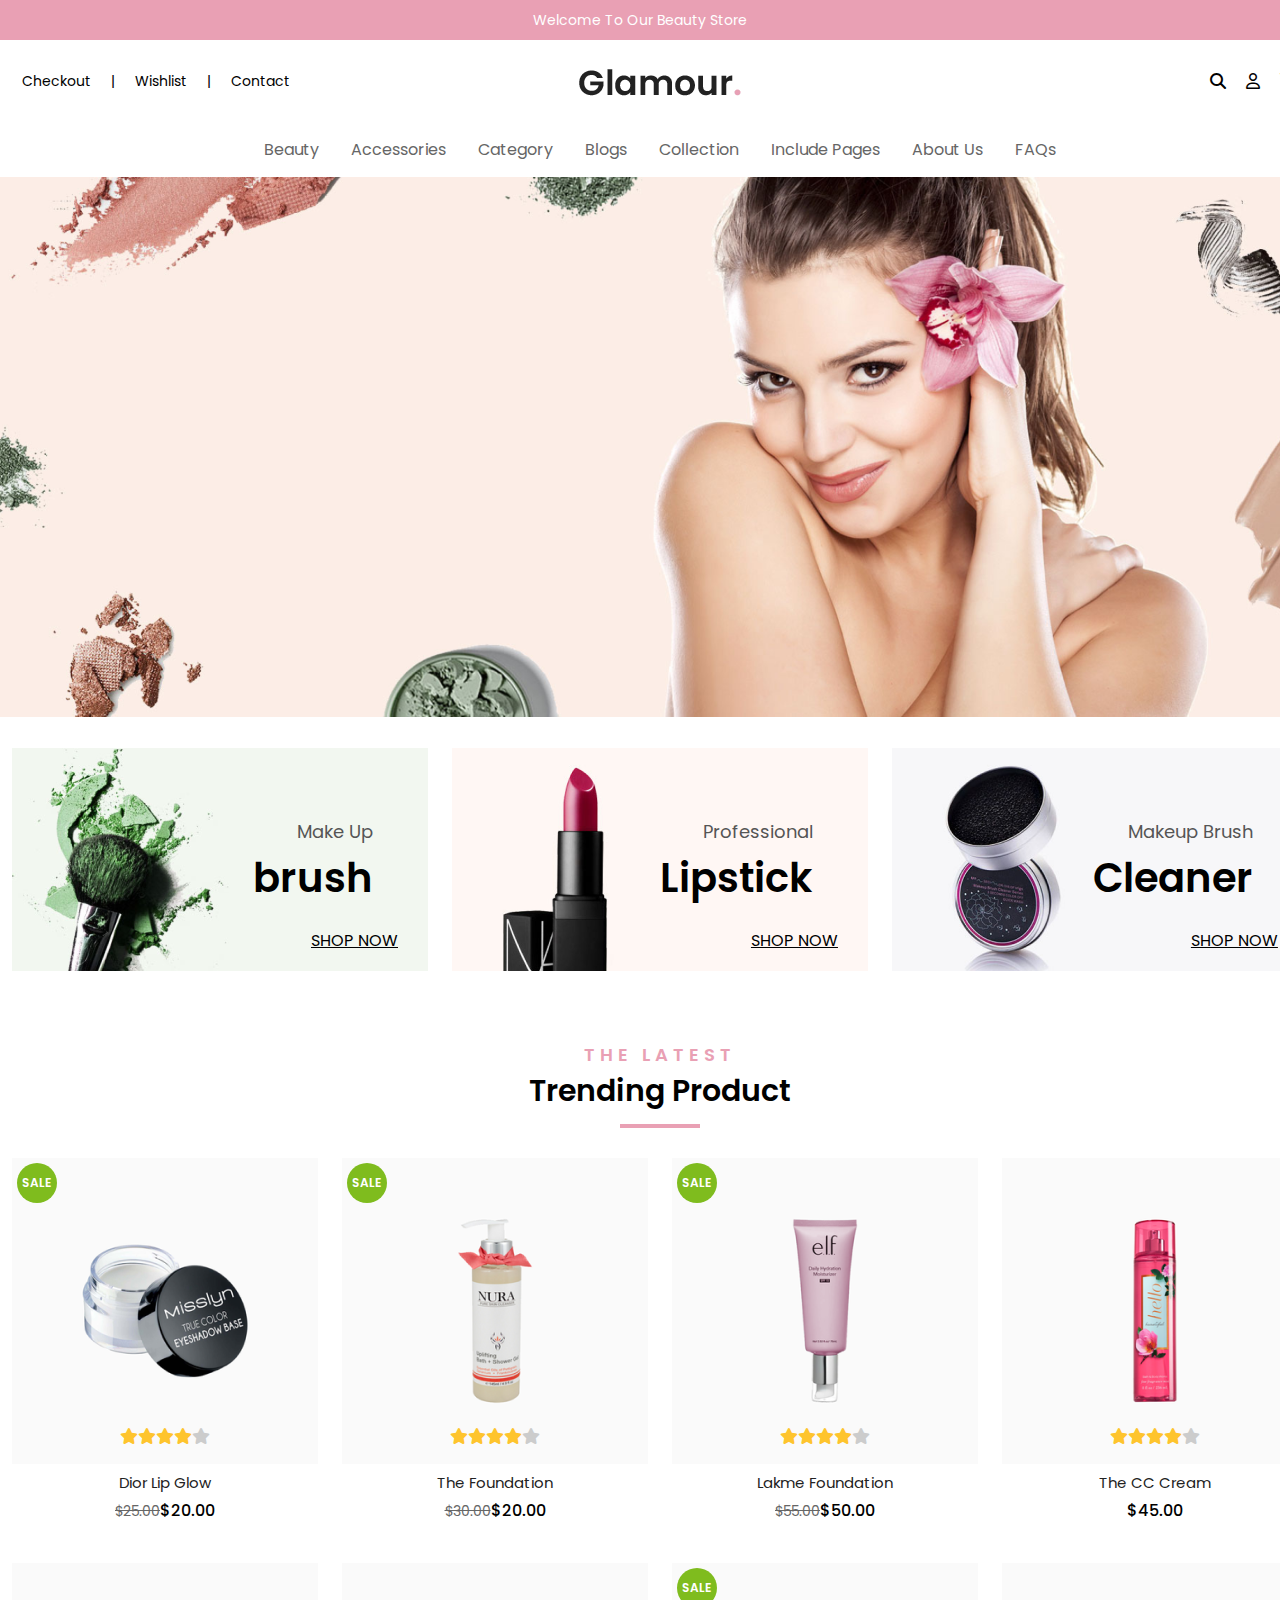
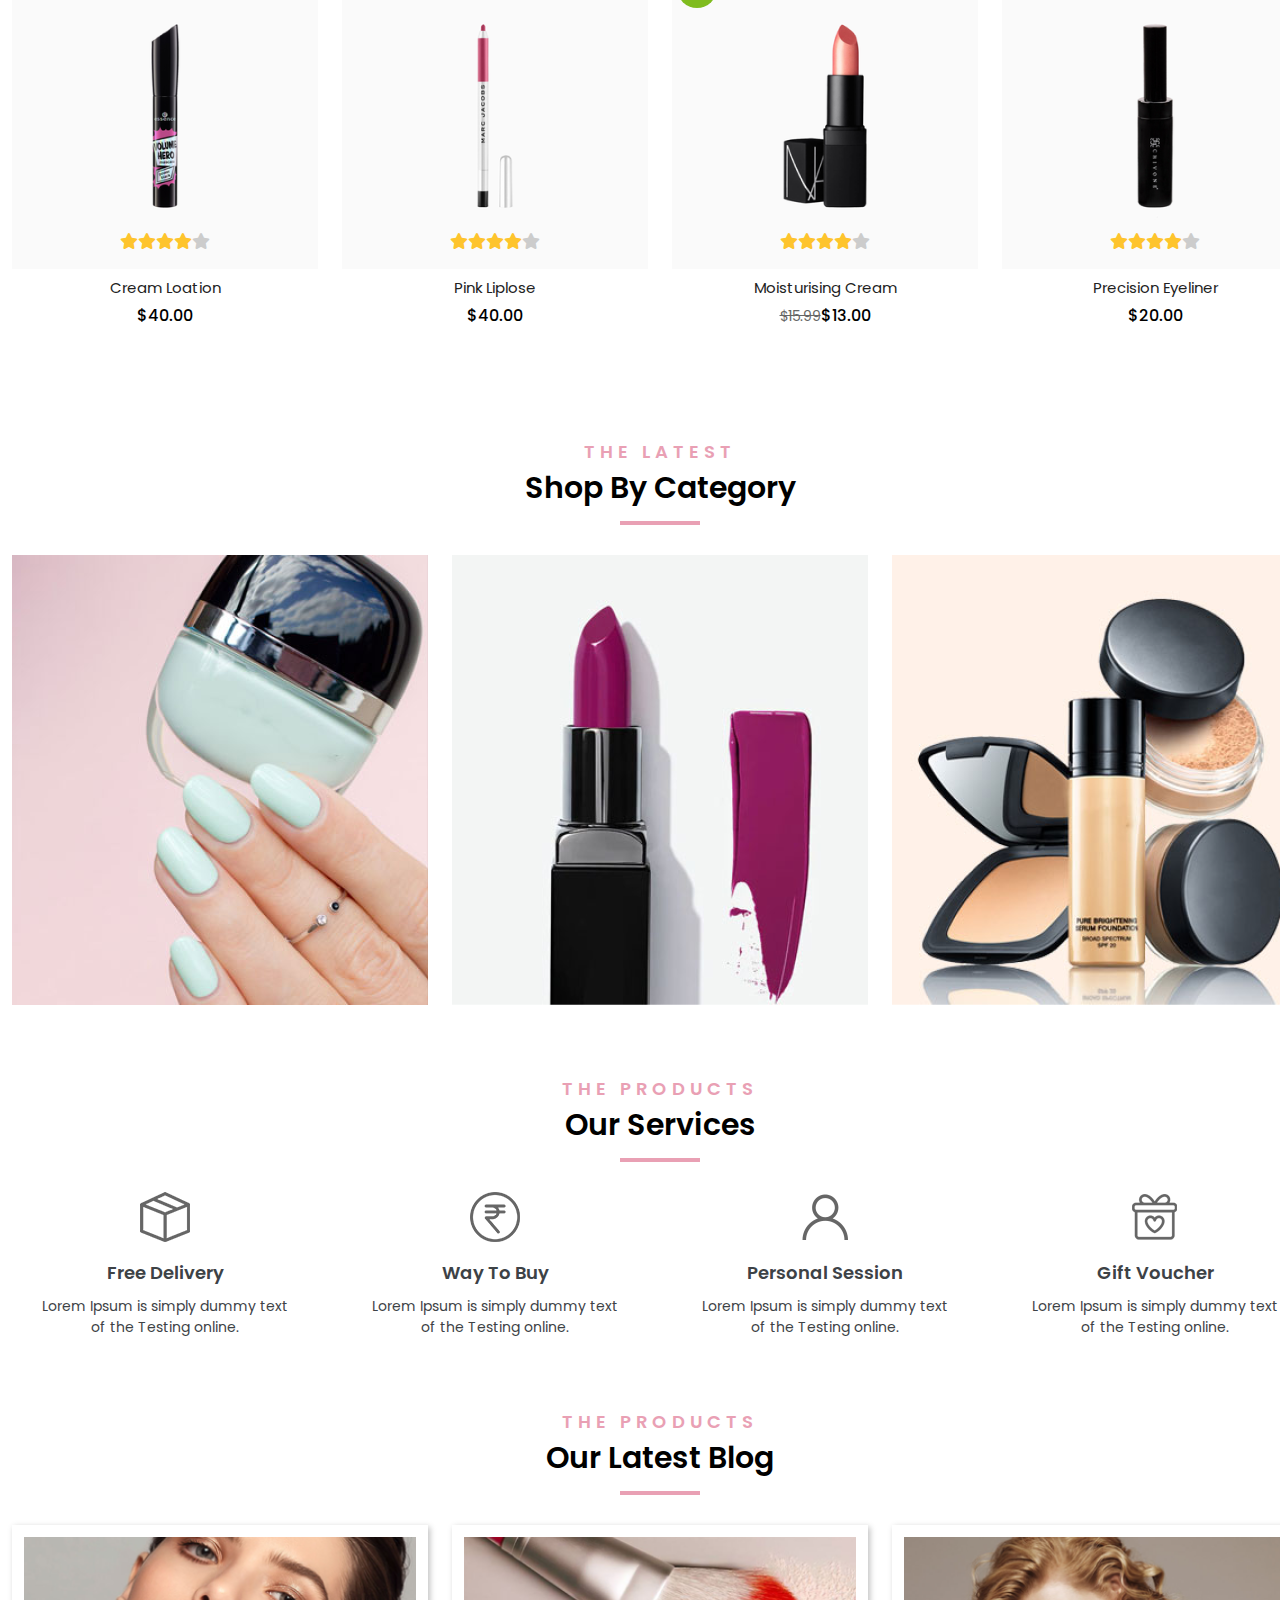
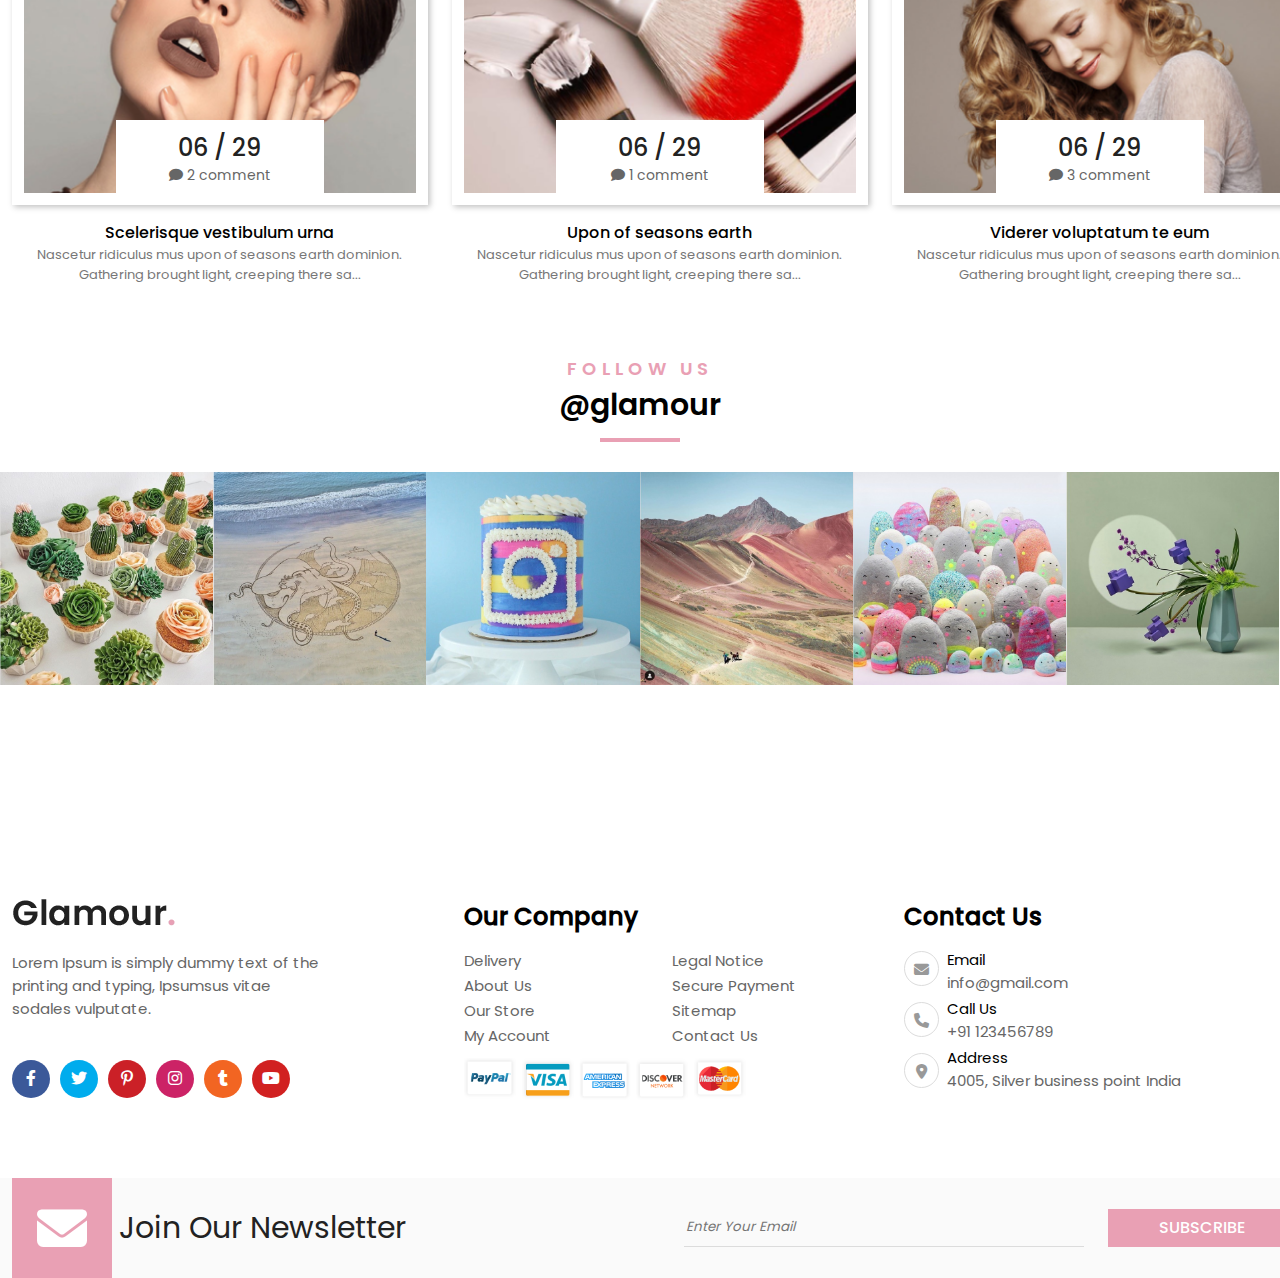
<file: Practice-Home/index.html>
<!doctype html>
<html>
<head>
<meta charset="utf-8">
<title>Untitled Document</title>
<link rel="stylesheet" href="css/all.min.css">
<link rel="stylesheet" href="css/grid.css">
<link rel="stylesheet" href="css/style.css">
</head>

<body>
	<div class="container-fluid bg-top">Welcome To Our Beauty Store</div>
	<div class="container header">
		<div class="row">
			<div class="col-3 nav-left">
				<ul>
					<li><a href="#">Checkout</a></li>
					<li><a href="#">|</a></li>
					<li><a href="#">Wishlist</a></li>
					<li><a href="#">|</a></li>
					<li><a href="#">Contact</a></li>
				</ul>
			</div>
			<div class="col-6">
				<div class="logo">
					<img src="images/Logo_1_164x35 1.png" alt="" class="d-block">
				</div>
			</div>
			<div class="col-3 nav-right">
				<ul>
					<li><a href="#"><i class="fa-solid fa-search"></i></a></li>
					<li><a href="#"><i class="fa-regular fa-user"></i></a></li>
					<li><a href="#"><i class="fa-solid fa-cart-shopping"></i></a></li>
				</ul>
			</div>
		</div>
	</div>
	<div class="container">
		<div class="row">
			<div class="col-12 nav">
				<ul>
					<li><a href="#">Beauty</a></li>
					<li><a href="#">Accessories</a></li>
					<li><a href="#">Category</a></li>
					<li><a href="#">Blogs</a></li>
					<li><a href="#">Collection</a></li>
					<li><a href="#">Include Pages</a></li>
					<li><a href="#">About Us</a></li>
					<li><a href="#">FAQs</a></li>
				</ul>
			</div>
		</div>
	</div>
	<div class="container-fluid banner">
		<img src="images/banner 1 1.png" alt="" class="w-100">
	</div>
	<div class="container">
		<div class="row">
			<div class="col-4">
				<div class="sub-banner">
					<img src="images/Banner-1_596x320 1.png" alt="" class="w-100">
					<p>make up</p>
					<h1>brush</h1>
					<a href="#">shop now</a>
				</div>
			</div>
			<div class="col-4">
				<div class="sub-banner">
					<img src="images/Banner-1_596x320 1 (1).png" alt="" class="w-100">
					<p>Professional</p>
					<h1>Lipstick</h1>
					<a href="#">shop now</a>
				</div>
			</div>
			<div class="col-4">
				<div class="sub-banner">
					<img src="images/Banner-1_596x320 1 (2).png" alt="" class="w-100">
					<p>Makeup Brush</p>
					<h1>Cleaner</h1>
					<a href="#">shop now</a>
				</div>
			</div>
		</div>
	</div>
	<div class="container">
		<div class="row">
			<div class="col-12 section-title">
				<p>THE LATEST</p>
				<h1>Trending Product</h1>
				<div class="line"></div>
			</div>
			<div class="col-3 pr-item">
				<div class="pr-img">
					<img src="images/product-hover-8 1.png" alt="" class="img-1 w-100">
					<img src="images/product-brush.png" alt="" class="img-2 w-100">
					<div class="tag-sale">
						<p>sale</p>
					</div>
					<ul class="pr-icon">
						<li><i class="fa-regular fa-eye"></i></li>
						<li><i class="fa-regular fa-heart"></i></li>
					</ul>
					<div class="pr-rating">
						<ul>
							<li><i class="fa-solid fa-star"></i></li>
							<li><i class="fa-solid fa-star"></i></li>
							<li><i class="fa-solid fa-star"></i></li>
							<li><i class="fa-solid fa-star"></i></li>
							<li><i class="fa-solid fa-star"></i></li>
						</ul>
					</div>
				</div>
				<div class="pr-name">
					<h3>Dior Lip Glow</h3>
				</div>
				<div class="pr-price">
					<div class="old-price">$25.00</div>
					<div class="new-price">$20.00</div>
				</div>
				<div class="pr-cart">
					<button class="btn-add-cart">add to cart</button>
				</div>
			</div>
			<div class="col-3 pr-item">
				<div class="pr-img">
					<img src="images/product-hover-8 1 (1).png" alt="" class="img-1 w-100">
					<img src="images/product-hover-8 1 (10).png" alt="" class="img-2 w-100">
					<div class="tag-sale">
						<p>sale</p>
					</div>
					<ul class="pr-icon">
						<li><i class="fa-regular fa-eye"></i></li>
						<li><i class="fa-regular fa-heart"></i></li>
					</ul>
					<div class="pr-rating">
						<ul>
							<li><i class="fa-solid fa-star"></i></li>
							<li><i class="fa-solid fa-star"></i></li>
							<li><i class="fa-solid fa-star"></i></li>
							<li><i class="fa-solid fa-star"></i></li>
							<li><i class="fa-solid fa-star"></i></li>
						</ul>
					</div>
				</div>
				<div class="pr-name">
					<h3>The Foundation</h3>
				</div>
				<div class="pr-price">
					<div class="old-price">$30.00</div>
					<div class="new-price">$20.00</div>
				</div>
				<div class="pr-cart">
					<button class="btn-add-cart">add to cart</button>
				</div>
			</div>
			<div class="col-3 pr-item">
				<div class="pr-img">
					<img src="images/product-hover-8 1 (2).png" alt="" class="img-1 w-100">
					<img src="images/product-hover-8 1 (4).png" alt="" class="img-2 w-100">
					<div class="tag-sale">
						<p>sale</p>
					</div>
					<ul class="pr-icon">
						<li><i class="fa-regular fa-eye"></i></li>
						<li><i class="fa-regular fa-heart"></i></li>
					</ul>
					<div class="pr-rating">
						<ul>
							<li><i class="fa-solid fa-star"></i></li>
							<li><i class="fa-solid fa-star"></i></li>
							<li><i class="fa-solid fa-star"></i></li>
							<li><i class="fa-solid fa-star"></i></li>
							<li><i class="fa-solid fa-star"></i></li>
						</ul>
					</div>
				</div>
				<div class="pr-name">
					<h3>Lakme Foundation</h3>
				</div>
				<div class="pr-price">
					<div class="old-price">$55.00</div>
					<div class="new-price">$50.00</div>
				</div>
				<div class="pr-cart">
					<button class="btn-add-cart">add to cart</button>
				</div>
			</div>
			<div class="col-3 pr-item">
				<div class="pr-img">
					<img src="images/product-hover-8 1 (4).png" alt="" class="w-100">
					<ul class="pr-icon">
						<li><i class="fa-regular fa-eye"></i></li>
						<li><i class="fa-regular fa-heart"></i></li>
					</ul>
					<div class="pr-rating">
						<ul>
							<li><i class="fa-solid fa-star"></i></li>
							<li><i class="fa-solid fa-star"></i></li>
							<li><i class="fa-solid fa-star"></i></li>
							<li><i class="fa-solid fa-star"></i></li>
							<li><i class="fa-solid fa-star"></i></li>
						</ul>
					</div>
				</div>
				<div class="pr-name">
					<h3>The CC Cream</h3>
				</div>
				<div class="pr-price">
					<div class="new-price">$45.00</div>
				</div>
				<div class="pr-cart">
					<button class="btn-add-cart">add to cart</button>
				</div>
			</div>
			<div class="col-3 pr-item">
				<div class="pr-img">
					<img src="images/product-hover-8 1 (5).png" alt="" class="img-1 w-100">
					<img src="images/product-hover-8 1 (8).png" alt="" class="img-2 w-100">
					<ul class="pr-icon">
						<li><i class="fa-regular fa-eye"></i></li>
						<li><i class="fa-regular fa-heart"></i></li>
					</ul>
					<div class="pr-rating">
						<ul>
							<li><i class="fa-solid fa-star"></i></li>
							<li><i class="fa-solid fa-star"></i></li>
							<li><i class="fa-solid fa-star"></i></li>
							<li><i class="fa-solid fa-star"></i></li>
							<li><i class="fa-solid fa-star"></i></li>
						</ul>
					</div>
				</div>
				<div class="pr-name">
					<h3>Cream Loation</h3>
				</div>
				<div class="pr-price">
					<div class="new-price">$40.00</div>
				</div>
				<div class="pr-cart">
					<button class="btn-add-cart">add to cart</button>
				</div>
			</div>
			<div class="col-3 pr-item">
				<div class="pr-img">
					<img src="images/product-hover-8 1 (6).png" alt="" class="img-1 w-100">
					<img src="images/product-hover-8 1 (12).png" alt="" class="img-2 w-100">
					<ul class="pr-icon">
						<li><i class="fa-regular fa-eye"></i></li>
						<li><i class="fa-regular fa-heart"></i></li>
					</ul>
					<div class="pr-rating">
						<ul>
							<li><i class="fa-solid fa-star"></i></li>
							<li><i class="fa-solid fa-star"></i></li>
							<li><i class="fa-solid fa-star"></i></li>
							<li><i class="fa-solid fa-star"></i></li>
							<li><i class="fa-solid fa-star"></i></li>
						</ul>
					</div>
				</div>
				<div class="pr-name">
					<h3>Pink Liplose</h3>
				</div>
				<div class="pr-price">
					<div class="new-price">$40.00</div>
				</div>
				<div class="pr-cart">
					<button class="btn-add-cart">add to cart</button>
				</div>
			</div>
			<div class="col-3 pr-item">
				<div class="pr-img">
					<img src="images/product-hover-8 1 (7).png" alt="" class="img-1 w-100">
					<img src="images/product-hover-8 1 (11).png" alt="" class="img-2 w-100">
					<div class="tag-sale">
						<p>sale</p>
					</div>
					<ul class="pr-icon">
						<li><i class="fa-regular fa-eye"></i></li>
						<li><i class="fa-regular fa-heart"></i></li>
					</ul>
					<div class="pr-rating">
						<ul>
							<li><i class="fa-solid fa-star"></i></li>
							<li><i class="fa-solid fa-star"></i></li>
							<li><i class="fa-solid fa-star"></i></li>
							<li><i class="fa-solid fa-star"></i></li>
							<li><i class="fa-solid fa-star"></i></li>
						</ul>
					</div>
				</div>
				<div class="pr-name">
					<h3>Moisturising Cream</h3>
				</div>
				<div class="pr-price">
					<div class="old-price">$15.99</div>
					<div class="new-price">$13.00</div>
				</div>
				<div class="pr-cart">
					<button class="btn-add-cart">add to cart</button>
				</div>
			</div>
			<div class="col-3 pr-item">
				<div class="pr-img">
					<img src="images/product-hover-8 1 (8).png" alt="" class="img-1 w-100">
					<img src="images/product-hover-8 1.png" alt="" class="img-2 w-100">
					<ul class="pr-icon">
						<li><i class="fa-regular fa-eye"></i></li>
						<li><i class="fa-regular fa-heart"></i></li>
					</ul>
					<div class="pr-rating">
						<ul>
							<li><i class="fa-solid fa-star"></i></li>
							<li><i class="fa-solid fa-star"></i></li>
							<li><i class="fa-solid fa-star"></i></li>
							<li><i class="fa-solid fa-star"></i></li>
							<li><i class="fa-solid fa-star"></i></li>
						</ul>
					</div>
				</div>
				<div class="pr-name">
					<h3>Precision Eyeliner</h3>
				</div>
				<div class="pr-price">
<!--					<div class="old-price">$25.00</div>-->
					<div class="new-price">$20.00</div>
				</div>
				<div class="pr-cart">
					<button class="btn-add-cart">add to cart</button>
				</div>
			</div>
		</div>
	</div>
	<div class="container">
		<div class="row">
			<div class="col-12 section-title">
				<p>THE LATEST</p>
				<h1>Shop By Category</h1>
				<div class="line"></div>
			</div>
			<div class="col-4">
				<div class="cat-item">
					<img src="images/category-1 1.png" alt="" class="w-100">
					<div class="bg-cat-item">
						<h1>nail art</h1>
					</div>
				</div>
			</div>
			<div class="col-4">
				<div class="cat-item">
					<img src="images/category-2 1.png" alt="" class="w-100">
					<div class="bg-cat-item">
						<h1>lips stick</h1>
					</div>
				</div>
			</div>
			<div class="col-4">
				<div class="cat-item">
					<img src="images/category-3 1.png" alt="" class="w-100">
					<div class="bg-cat-item">
						<h1>make up</h1>
					</div>
				</div>
			</div>
		</div>
	</div>
	<div class="container">
		<div class="row">
			<div class="col-12 section-title">
				<p>THE PRODUCTS</p>
				<h1>Our Services</h1>
				<div class="line"></div>
			</div>
			<div class="col-3 service-item">
				<img src="images/iconsevice-1 1.png" alt="">
				<h1>free delivery</h1>
				<p>Lorem Ipsum is simply dummy text of the Testing online.</p>
			</div>
			<div class="col-3 service-item">
				<img src="images/iconsevice-1 1 (1).png" alt="">
				<h1>Way To Buy</h1>
				<p>Lorem Ipsum is simply dummy text of the Testing online.</p>
			</div>
			<div class="col-3 service-item">
				<img src="images/iconsevice-1 1 (2).png" alt="">
				<h1>Personal Session</h1>
				<p>Lorem Ipsum is simply dummy text of the Testing online.</p>
			</div>
			<div class="col-3 service-item">
				<img src="images/iconsevice-1 1 (3).png" alt="">
				<h1>Gift Voucher</h1>
				<p>Lorem Ipsum is simply dummy text of the Testing online.</p>
			</div>
		</div>
	</div>
	<div class="container">
		<div class="row">
			<div class="col-12 section-title">
				<p>THE PRODUCTS</p>
				<h1>Our Latest Blog</h1>
				<div class="line"></div>
			</div>
			<div class="col-4">
				<div class="row">
					<div class="col-12 blog-img">
						<img src="images/blog-1 1.png" alt="" class="w-100 d-block">
					</div>
					<div class="col-6 blog-date">
						<h4>06 / 29</h4>
						<p><i class="fa-solid fa-comment"></i> 2 comment</p>
					</div>
					<div class="col-12 blog-content">
						<h3>Scelerisque vestibulum urna</h3>
						<p>Nascetur ridiculus mus upon of seasons earth dominion. Gathering brought light, creeping there sa...
</p>
					</div>
				</div>
			</div><div class="col-4">
				<div class="row">
					<div class="col-12 blog-img">
						<img src="images/blog-1 1 (1).png" alt="" class="w-100 d-block">
					</div>
					<div class="col-6 blog-date">
						<h4>06 / 29</h4>
						<p><i class="fa-solid fa-comment"></i> 1 comment</p>
					</div>
					<div class="col-12 blog-content">
						<h3>Upon of seasons earth</h3>
						<p>Nascetur ridiculus mus upon of seasons earth dominion. Gathering brought light, creeping there sa...
</p>
					</div>
				</div>
			</div>
			<div class="col-4">
				<div class="row">
					<div class="col-12 blog-img">
						<img src="images/blog-1 1 (2).png" alt="" class="w-100 d-block">
					</div>
					<div class="col-6 blog-date">
						<h4>06 / 29</h4>
						<p><i class="fa-solid fa-comment"></i> 3 comment</p>
					</div>
					<div class="col-12 blog-content">
						<h3>Viderer voluptatum te eum</h3>
						<p>Nascetur ridiculus mus upon of seasons earth dominion. Gathering brought light, creeping there sa...
</p>
					</div>
				</div>
			</div>
		</div>
	</div>
	<div class="container-fluid">
		<div class="row">
			<div class="col-12 section-title">
				<p>FOLLOW US</p>
				<h1>@glamour</h1>
				<div class="line"></div>
			</div>
			<div class="col-2 gallery-item">
				<img src="images/glamour-1.png" alt="" class="w-100 d-block">
				<div class="bg-gallery">
					<div class="row">
						<div class="col-12 gallery-icon1 text-center">
							<i class="fa-brands fa-instagram"></i>
						</div>
						<div class="col-6 gallery-icon2">
							<p>86k <i class="fa-solid fa-heart"></i></p>
						</div>
						<div class="col-6 gallery-icon2 text-end">
							<p>8k <i class="fa-solid fa-comments"></i></p>
						</div>
					</div>
				</div>
			</div>
			<div class="col-2 gallery-item">
				<img src="images/glamour-1 (1).png" alt="" class="w-100 d-block">
				<div class="bg-gallery">
					<div class="row">
						<div class="col-12 gallery-icon1 text-center">
							<i class="fa-brands fa-instagram"></i>
						</div>
						<div class="col-6 gallery-icon2">
							<p>86k <i class="fa-solid fa-heart"></i></p>
						</div>
						<div class="col-6 gallery-icon2 text-end">
							<p>8k <i class="fa-solid fa-comments"></i></p>
						</div>
					</div>
				</div>
			</div>
			<div class="col-2 gallery-item">
				<img src="images/glamour-1 (2).png" alt="" class="w-100 d-block">
				<div class="bg-gallery">
					<div class="row">
						<div class="col-12 gallery-icon1 text-center">
							<i class="fa-brands fa-instagram"></i>
						</div>
						<div class="col-6 gallery-icon2">
							<p>86k <i class="fa-solid fa-heart"></i></p>
						</div>
						<div class="col-6 gallery-icon2 text-end">
							<p>8k <i class="fa-solid fa-comments"></i></p>
						</div>
					</div>
				</div>
			</div>
			<div class="col-2 gallery-item">
				<img src="images/glamour-1 (3).png" alt="" class="w-100 d-block">
				<div class="bg-gallery">
					<div class="row">
						<div class="col-12 gallery-icon1 text-center">
							<i class="fa-brands fa-instagram"></i>
						</div>
						<div class="col-6 gallery-icon2">
							<p>86k <i class="fa-solid fa-heart"></i></p>
						</div>
						<div class="col-6 gallery-icon2 text-end">
							<p>8k <i class="fa-solid fa-comments"></i></p>
						</div>
					</div>
				</div>
			</div>
			<div class="col-2 gallery-item">
				<img src="images/glamour-1 (4).png" alt="" class="w-100 d-block">
				<div class="bg-gallery">
					<div class="row">
						<div class="col-12 gallery-icon1 text-center">
							<i class="fa-brands fa-instagram"></i>
						</div>
						<div class="col-6 gallery-icon2">
							<p>86k <i class="fa-solid fa-heart"></i></p>
						</div>
						<div class="col-6 gallery-icon2 text-end">
							<p>8k <i class="fa-solid fa-comments"></i></p>
						</div>
					</div>
				</div>
			</div>
			<div class="col-2 gallery-item">
				<img src="images/glamour-1 (5).png" alt="" class="w-100 d-block">
				<div class="bg-gallery">
					<div class="row">
						<div class="col-12 gallery-icon1 text-center">
							<i class="fa-brands fa-instagram"></i>
						</div>
						<div class="col-6 gallery-icon2">
							<p>86k <i class="fa-solid fa-heart"></i></p>
						</div>
						<div class="col-6 gallery-icon2 text-end">
							<p>8k <i class="fa-solid fa-comments"></i></p>
						</div>
					</div>
				</div>
			</div>
		</div>
	</div>
	<div class="container footer">
		<div class="row">
			<div class="col-4 info">
				<img src="images/Logo_1_164x35 1.png" alt="">
				<p>Lorem Ipsum is simply dummy text of the printing and typing, Ipsumsus vitae sodales vulputate.</p>
				<ul class="social">
					<li><a href="#"><i class="fa-brands fa-facebook-f"></i></a></li>
					<li><a href="#"><i class="fa-brands fa-twitter"></i></a></li>
					<li><a href="#"><i class="fa-brands fa-pinterest-p"></i></a></li>
					<li><a href="#"><i class="fa-brands fa-instagram"></i></a></li>
					<li><a href="#"><i class="fa-brands fa-tumblr"></i></a></li>
					<li><a href="#"><i class="fa-brands fa-youtube"></i></a></li>
				</ul>
			</div>
			<div class="col-4 company">
				<div class="row">
					<div class="col-12 footer-title">
						<h4>our company</h4>
					</div>
					<div class="col-6">
						<ul>
							<li><a href="#">delivery</a></li>
							<li><a href="#">about us</a></li>
							<li><a href="#">our store</a></li>
							<li><a href="#">my account</a></li>
						</ul>
					</div>
					<div class="col-6">
						<ul>
							<li><a href="#">Legal Notice</a></li>
							<li><a href="#">Secure payment</a></li>
							<li><a href="#">Sitemap</a></li>
							<li><a href="#">Contact us</a></li>
						</ul>
					</div>
					<div class="col-12 payment">
						<ul class="d-flex">
							<li><img src="images/pay pal.png" alt=""></li>
							<li><img src="images/visa.png" alt=""></li>
							<li><img src="images/american.png" alt=""></li>
							<li><img src="images/discover.png" alt=""></li>
							<li><img src="images/mastercard.png" alt=""></li>
						</ul>
					</div>
				</div>
			</div>
			<div class="col-4 contact">
				<div class="row">
					<div class="col-12 footer-title">
						<h4>contact us</h4>
					</div>
					<div class="col-1 contact-icon">
						<ul>
							<li><i class="fa-solid fa-envelope"></i></li>
							<li><i class="fa-solid fa-phone"></i></li>
							<li><i class="fa-solid fa-location-dot"></i></li>
						</ul>
					</div>
					<div class="col-11 contact-content">
						<ul>
							<li>
								<h4>email</h4>
								<p>info@gmail.com</p>
							</li>
							<li>
								<h4>call us</h4>
								<p>+91 123456789</p>
							</li>
							<li>
								<h4>address</h4>
								<p>4005, Silver business point India</p>
							</li>
						</ul>
					</div>
				</div>
			</div>
		</div>
	</div>
	<div class="conatiner-fluid footer-end">
		<div class="container">
			<div class="row">
				<div class="col-6 d-flex">
					<div class="footer-icon">
						<i class="fa-solid fa-envelope"></i>
					</div>
					<div class="footer-text">
						<p>Join Our Newsletter</p>
					</div>
				</div>
				<div class="col-6 email d-flex">
					<div class="col-8 email-form">
						<input type="text" placeholder="Enter Your Email">
					</div>
					<div class="col-4 subscrib">
						<button class="btn-sub">subscribe</button>
					</div>
				</div>
			</div>
		</div>
	</div>
</body>
</html>
</file>
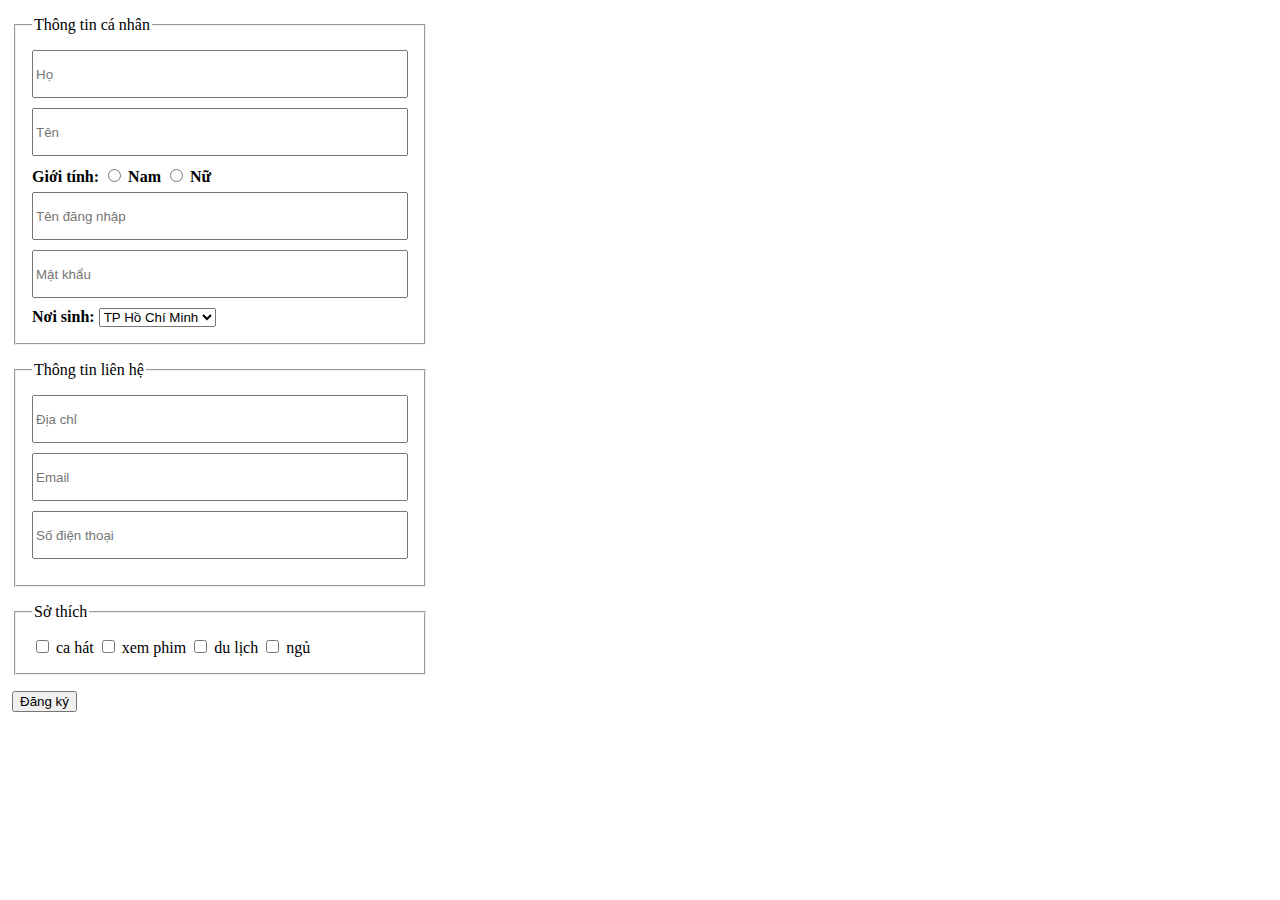
<file: Form-Multimedia/fieldset.html>
<!doctype html>
<html>
<head>
<meta charset="utf-8">
<title>Untitled Document</title>
<link rel="stylesheet" href="css/grid.css">
<link rel="stylesheet" href="css/style.css">
</head>

<body>
	<div class="container">
		<div class="row">
			<div class="col-4 form-register">
				<fieldset class="my-3 p-3">
					<legend>Thông tin cá nhân</legend>
					<input type="text" placeholder="Họ">
					<input type="text" placeholder="Tên">
					<h4>Giới tính: 
					<input type="radio" name="gioitinh">
					<label for="">Nam</label>
					<input type="radio" name="gioitinh">
					<label for="">Nữ</label>
					</h4>
					<input type="text" placeholder="Tên đăng nhập">
					<input type="password" placeholder="Mật khẩu">
					<h4>Nơi sinh: 
					<select name="noisinh" id="">
						<option value="">TP Hồ Chí Minh</option>
						<option value="">Long An</option>
						<option value="">Cần Thơ</option>
					</select>
					</h4>
				</fieldset>
				<fieldset class="my-3 p-3">
					<legend>Thông tin liên hệ</legend>
					<input type="text" placeholder="Địa chỉ">
					<input type="text" placeholder="Email">
					<input type="number" placeholder="Số điện thoại">
				</fieldset>
				<fieldset class="my-3 p-3">
					<legend>Sở thích</legend>
					<input type="checkbox">
					<label for="">ca hát</label>
					<input type="checkbox">
					<label for="">xem phim</label>
					<input type="checkbox">
					<label for="">du lịch</label>
					<input type="checkbox">
					<label for="">ngủ</label>
				</fieldset>
				<button>Đăng ký</button>
			</div>
		</div>
	</div>
</body>
</html>
</file>
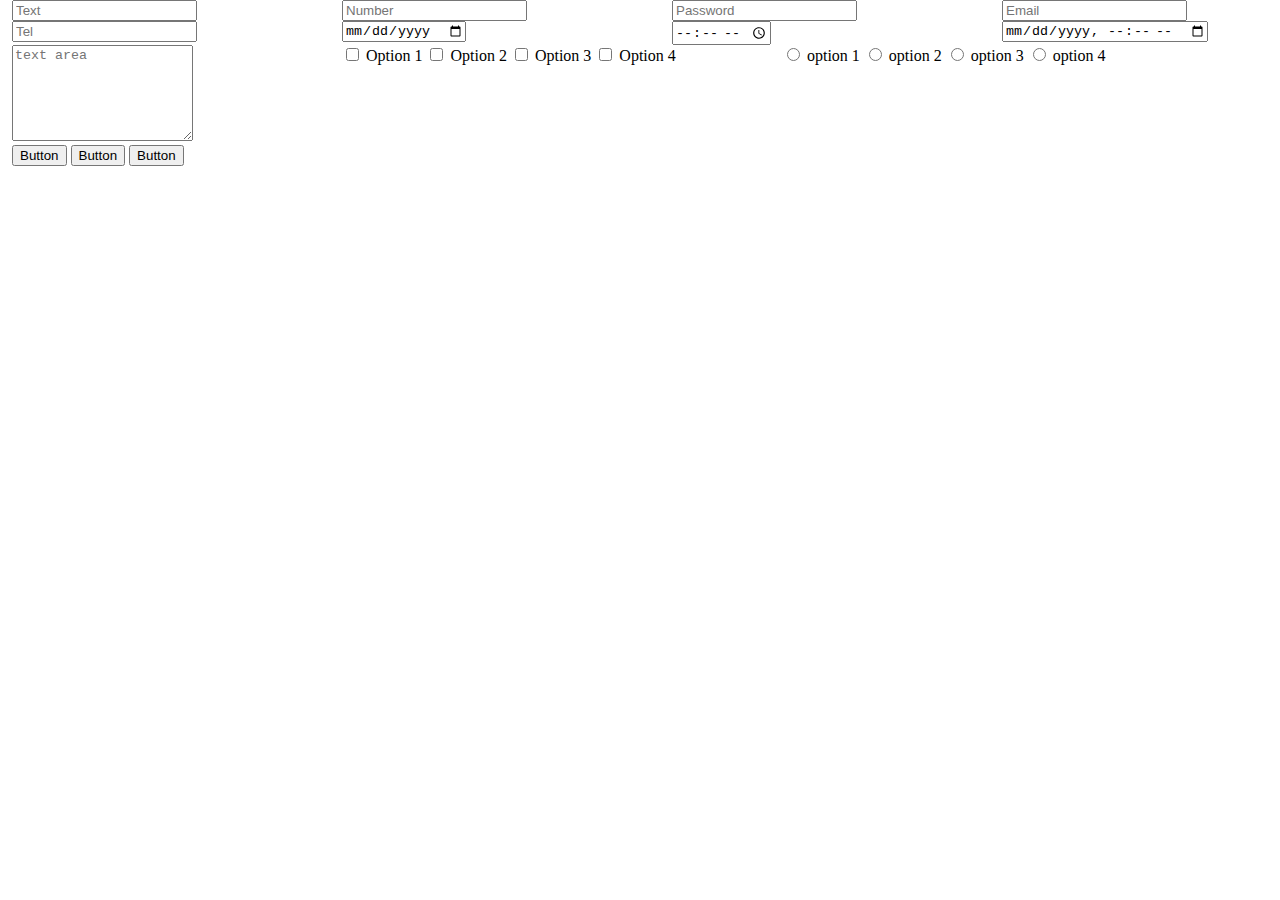
<file: Form-Multimedia/form.html>
<!doctype html>
<html>
<head>
<meta charset="utf-8">
<title>Untitled Document</title>
<link rel="stylesheet" href="css/grid.css">
</head>

<body>
	<div class="container">
		<form action="">
			<div class="row">
				<div class="col-3">
					<input type="text" placeholder="Text">
				</div>
				<div class="col-3">
					<input type="number" placeholder="Number">
				</div>
				<div class="col-3">
					<input type="password" placeholder="Password">
				</div>
				<div class="col-3">
					<input type="email" placeholder="Email">
				</div>
				<div class="col-3">
					<input type="tel" placeholder="Tel">
				</div>
				<div class="col-3">
					<input type="date">
				</div>
				<div class="col-3">
					<input type="time">
				</div>
				<div class="col-3">
					<input type="datetime-local">
				</div>
				<div class="col-3">
					<textarea placeholder="text area" rows="6"></textarea>
				</div>
				<div class="col-4">
					<input type="checkbox">
					<label>Option 1</label>
					<input type="checkbox">
					<label>Option 2</label>
					<input type="checkbox">
					<label>Option 3</label>
					<input type="checkbox">
					<label>Option 4</label>
				</div>
				<div class="col-4">
					<input type="radio" name="group">
					<label for="">option 1</label>
					<input type="radio" name="group">
					<label for="">option 2</label>
					<input type="radio" name="group">
					<label for="">option 3</label>
					<input type="radio" name="group">
					<label for="">option 4</label>
				</div>
				<div class="col-6">
					<input type="button" value="Button">
					<input type="submit" value="Button">
					<button>Button</button>
				</div>
			</div>
		</form>
	</div>
</body>
</html>
</file>
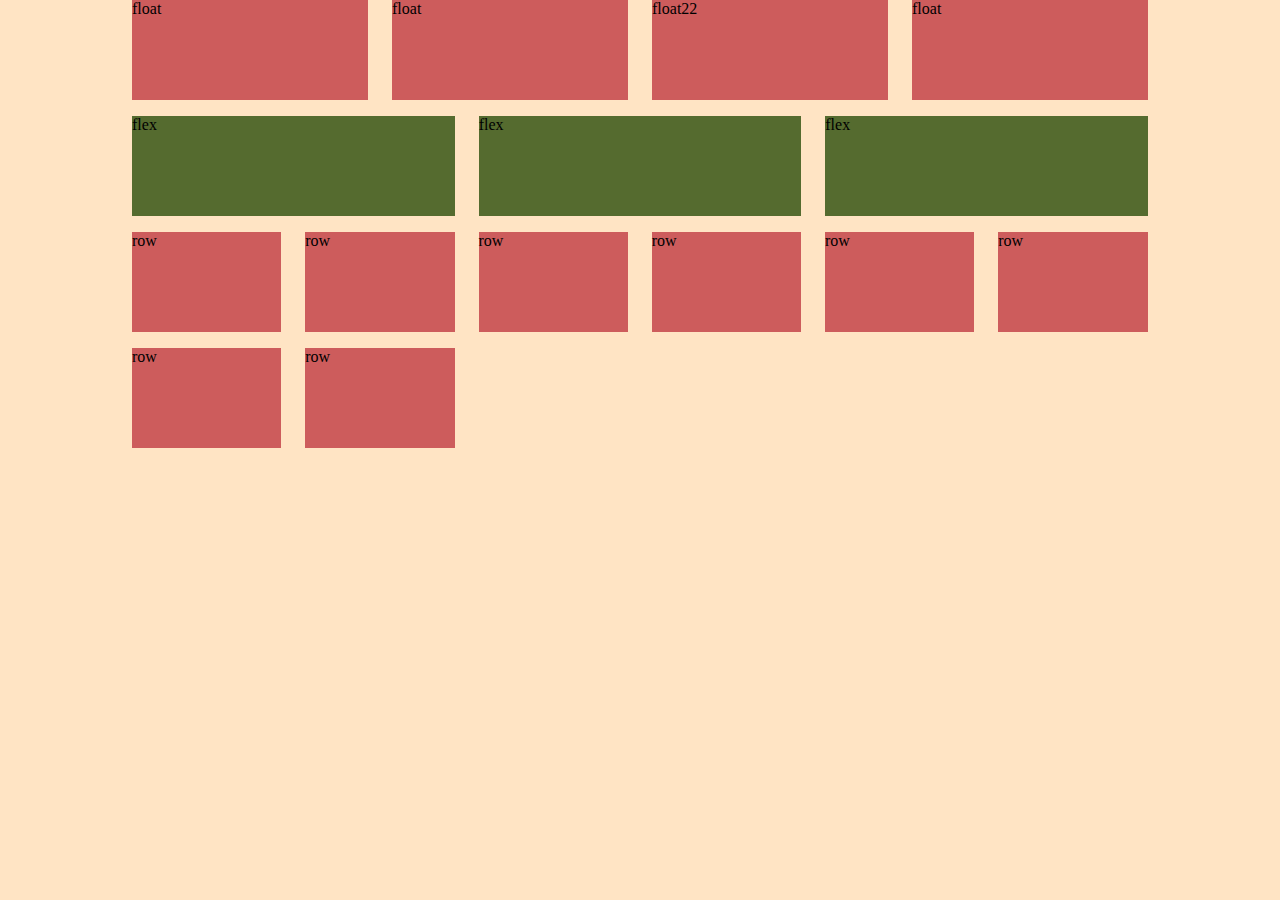
<file: Grid-Layout/B1.html>
<!doctype html>
<html>
<head>
	<meta charset="utf-8">
	<title>Untitled Document</title>
	<link rel="stylesheet" href="css/grid.css">
	<link rel="stylesheet" href="css/style-1.css">
</head>

<body>
	<div class="container">
		<div class="col-3 d-float">
			<div class="bg">float</div>
		</div>
		<div class="col-3 d-float">
			<div class="bg">float</div>
		</div>
		<div class="col-3 d-float">
			<div class="bg">float22</div>
		</div>
		<div class="col-3 d-float">
			<div class="bg">float</div>
		</div>
	</div>
	<div class="clear"></div>
	
	<div class="container d-flex">
		<div class="col-4">
			<div class="bg2">flex</div>
		</div>
		<div class="col-4">
			<div class="bg2">flex</div>
		</div>
		<div class="col-4">
			<div class="bg2">flex</div>
		</div>
	</div>
	
	<div class="container row">
		<div class="col-2">
			<div class="bg">row</div>
		</div>
		<div class="col-2">
			<div class="bg">row</div>
		</div>
		<div class="col-2">
			<div class="bg">row</div>
		</div>
		<div class="col-2">
			<div class="bg">row</div>
		</div>
		<div class="col-2">
			<div class="bg">row</div>
		</div>
		<div class="col-2">
			<div class="bg">row</div>
		</div>
		<div class="col-2">
			<div class="bg">row</div>
		</div>
		<div class="col-2">
			<div class="bg">row</div>
		</div>
	</div>
</body>
</html>
</file>
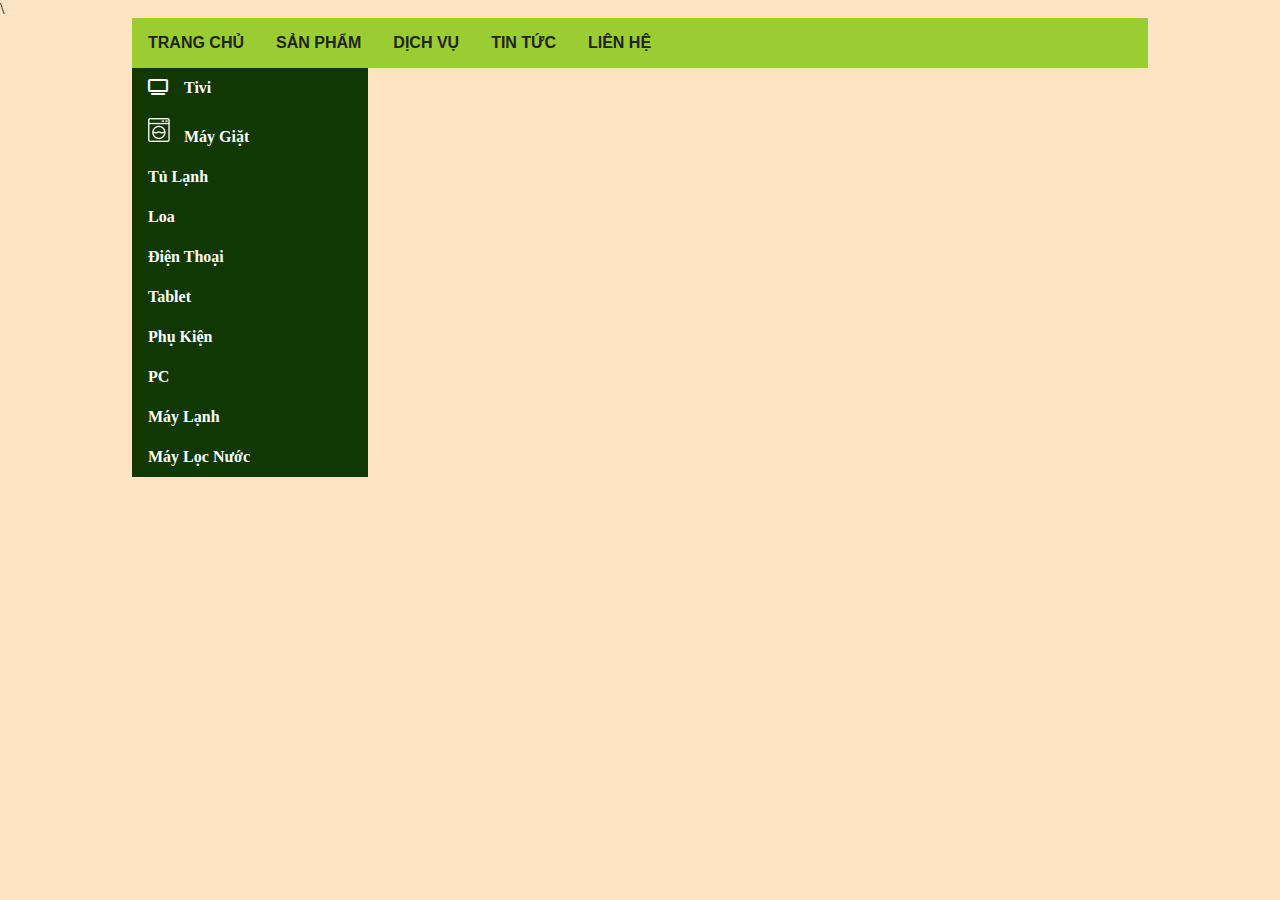
<file: Grid-Layout/B2.html>
<!doctype html>
<html>
<head>
<meta charset="utf-8">
<title>Untitled Document</title>
<link rel="stylesheet" href="css/grid.css">
<link rel="stylesheet" href="css/style-2.css">\
<link rel="stylesheet" href="css/all.min.css">
</head>

<body>
	<div class="container row">
		<div class="col-12">
			<div class="nav">
				<ul>
					<li><a href="#">trang chủ</a></li>
					<li><a href="#">sản phẩm</a></li>
					<li><a href="#">dịch vụ</a></li>
					<li><a href="#">tin tức</a></li>
					<li><a href="#">liên hệ</a></li>
				</ul>
			</div>
		</div>
		<div class="col-3">
			<div class="sidebar">
				<ul>
					<li><a href="#"><i class="fa-solid fa-tv"></i>tivi</a></li>
					<li><a href="#"><img src="images/laundry.png" alt="">máy giặt</a></li>
					<li><a href="#">tủ lạnh</a></li>
					<li><a href="#">loa</a></li>
					<li><a href="#">điện thoại</a></li>
					<li><a href="#">tablet</a></li>
					<li><a href="#">phụ kiện</a></li>
					<li><a href="#">PC</a></li>
					<li><a href="#">máy lạnh</a></li>
					<li><a href="#">máy lọc nước</a></li>
				</ul>
			</div>
		</div>
	</div>
</body>
</html>
</file>
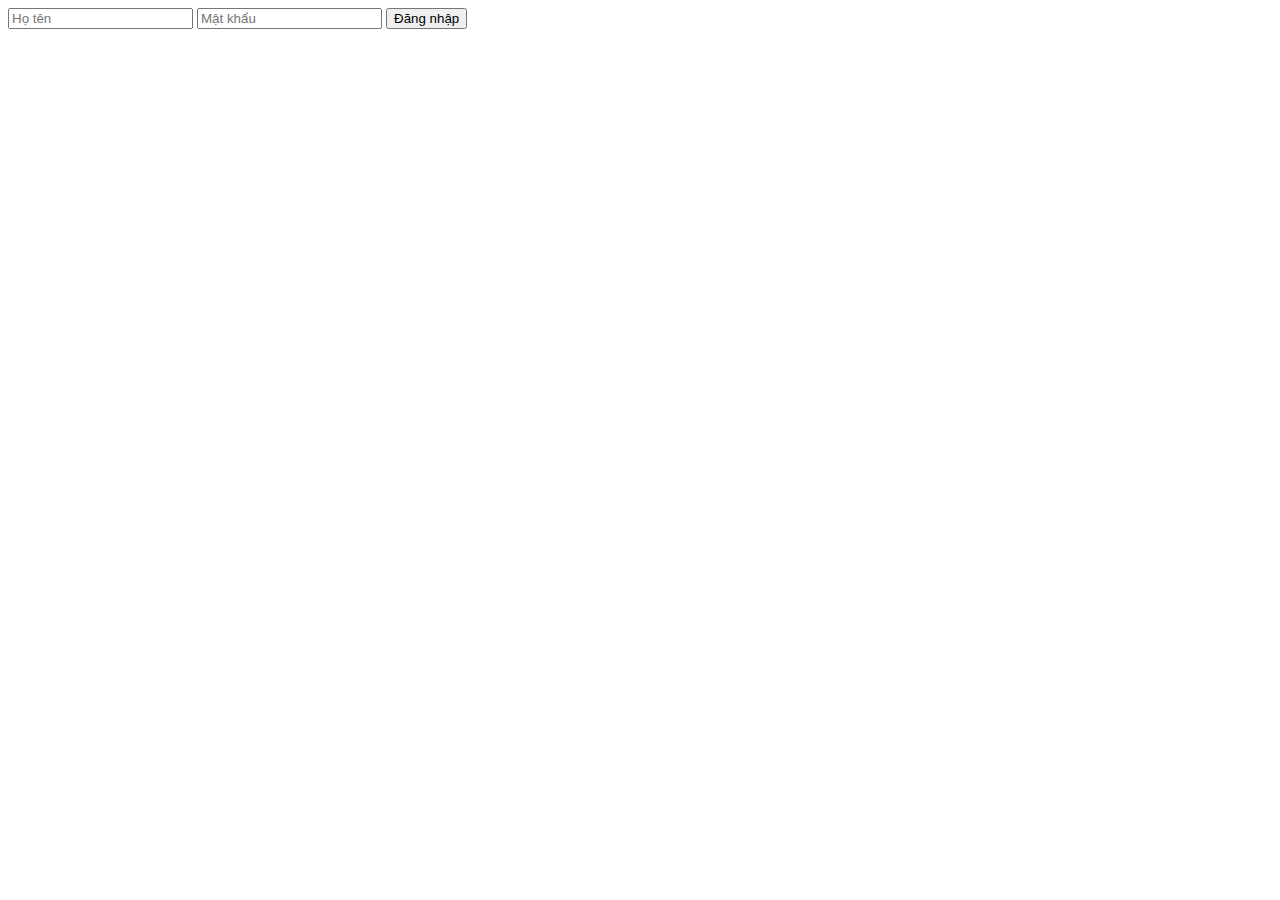
<file: Js-Jquery/helloJS.html>
<!doctype html>
<html>
<head>
<meta charset="utf-8">
<title>Untitled Document</title>
</head>

<body>
	<input type="text" placeholder="Họ tên" id="username">
	<input type="password" placeholder="Mật khẩu" id="password">
	<button onClick="thongbao()">Đăng nhập</button>
	<script>
		function thongbao()
		{
			var hoten, matkhau;
			hoten = document.getElementById('username').value;
			matkhau = document.getElementById('password').value;
			if(hoten == "" || matkhau == "")
				alert("Vui lòng nhập Tên đăng nhập hoặc Mật khẩu");
			else
				alert("Xin chào " + hoten);
		}
	</script>
</body>
</html>
</file>
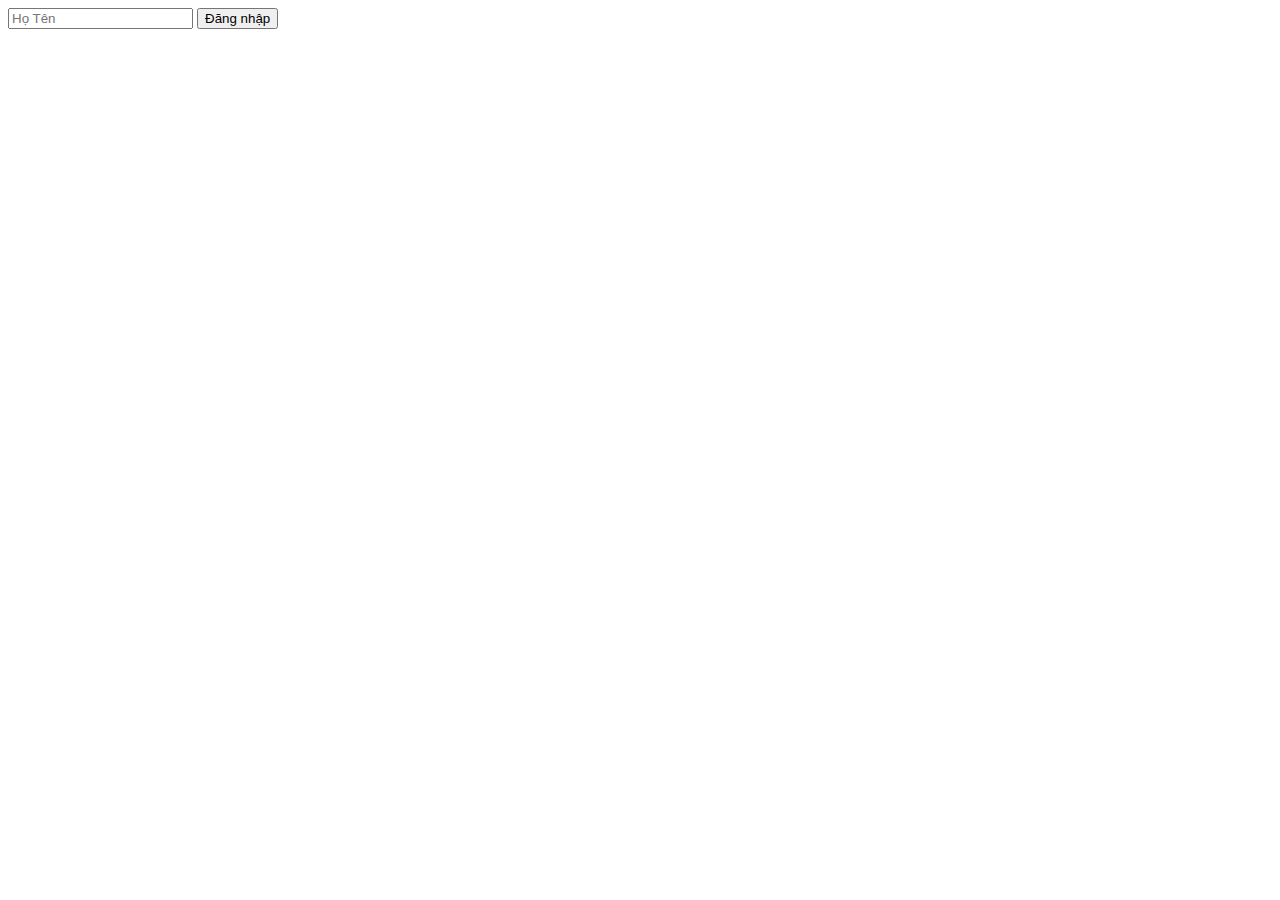
<file: Js-Jquery/jquery.html>
<!doctype html>
<html>
<head>
<meta charset="utf-8">
<title>Untitled Document</title>
</head>

<body>
    <input type="text" placeholder="Họ Tên" id="name">
    <button id="btn-login">Đăng nhập</button>
    <script src="script/jquery-3.7.1.min.js"></script>
    <script src="script/script-1.js"></script>
</body>
</html>
</file>
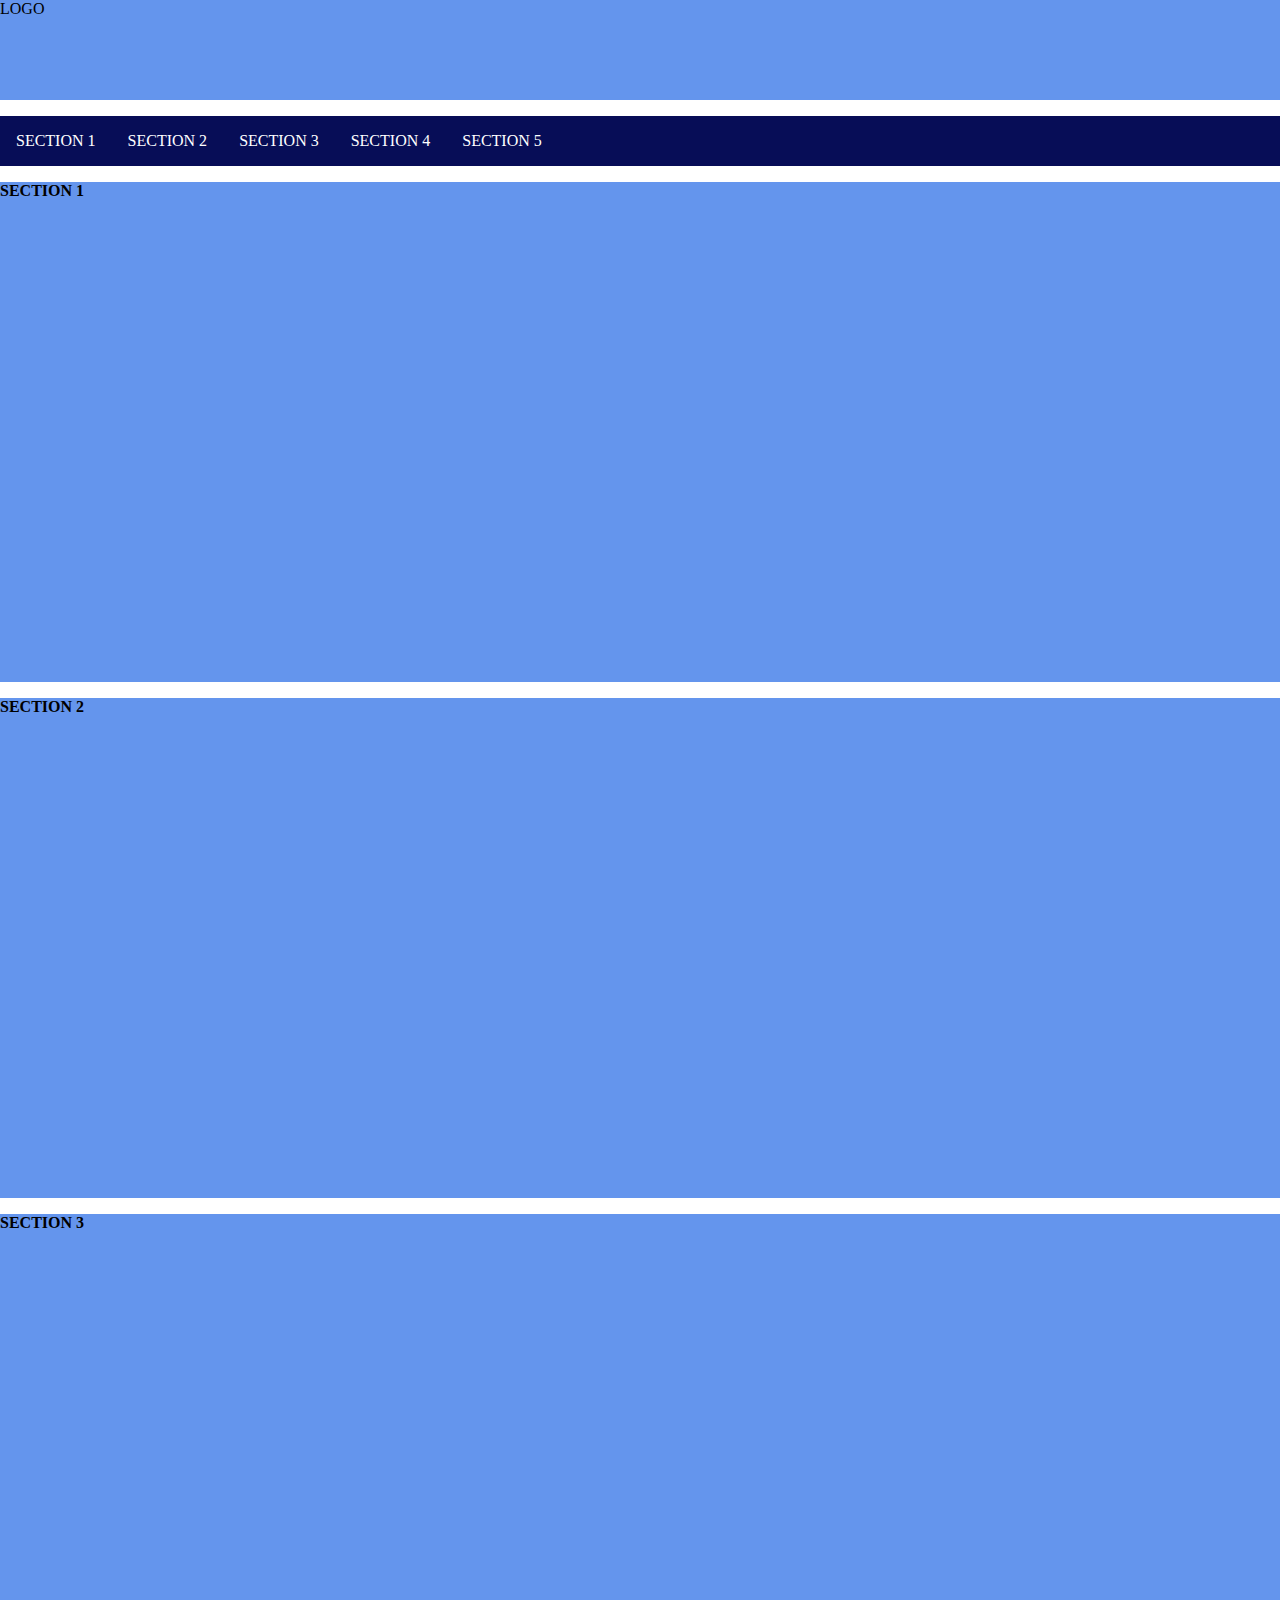
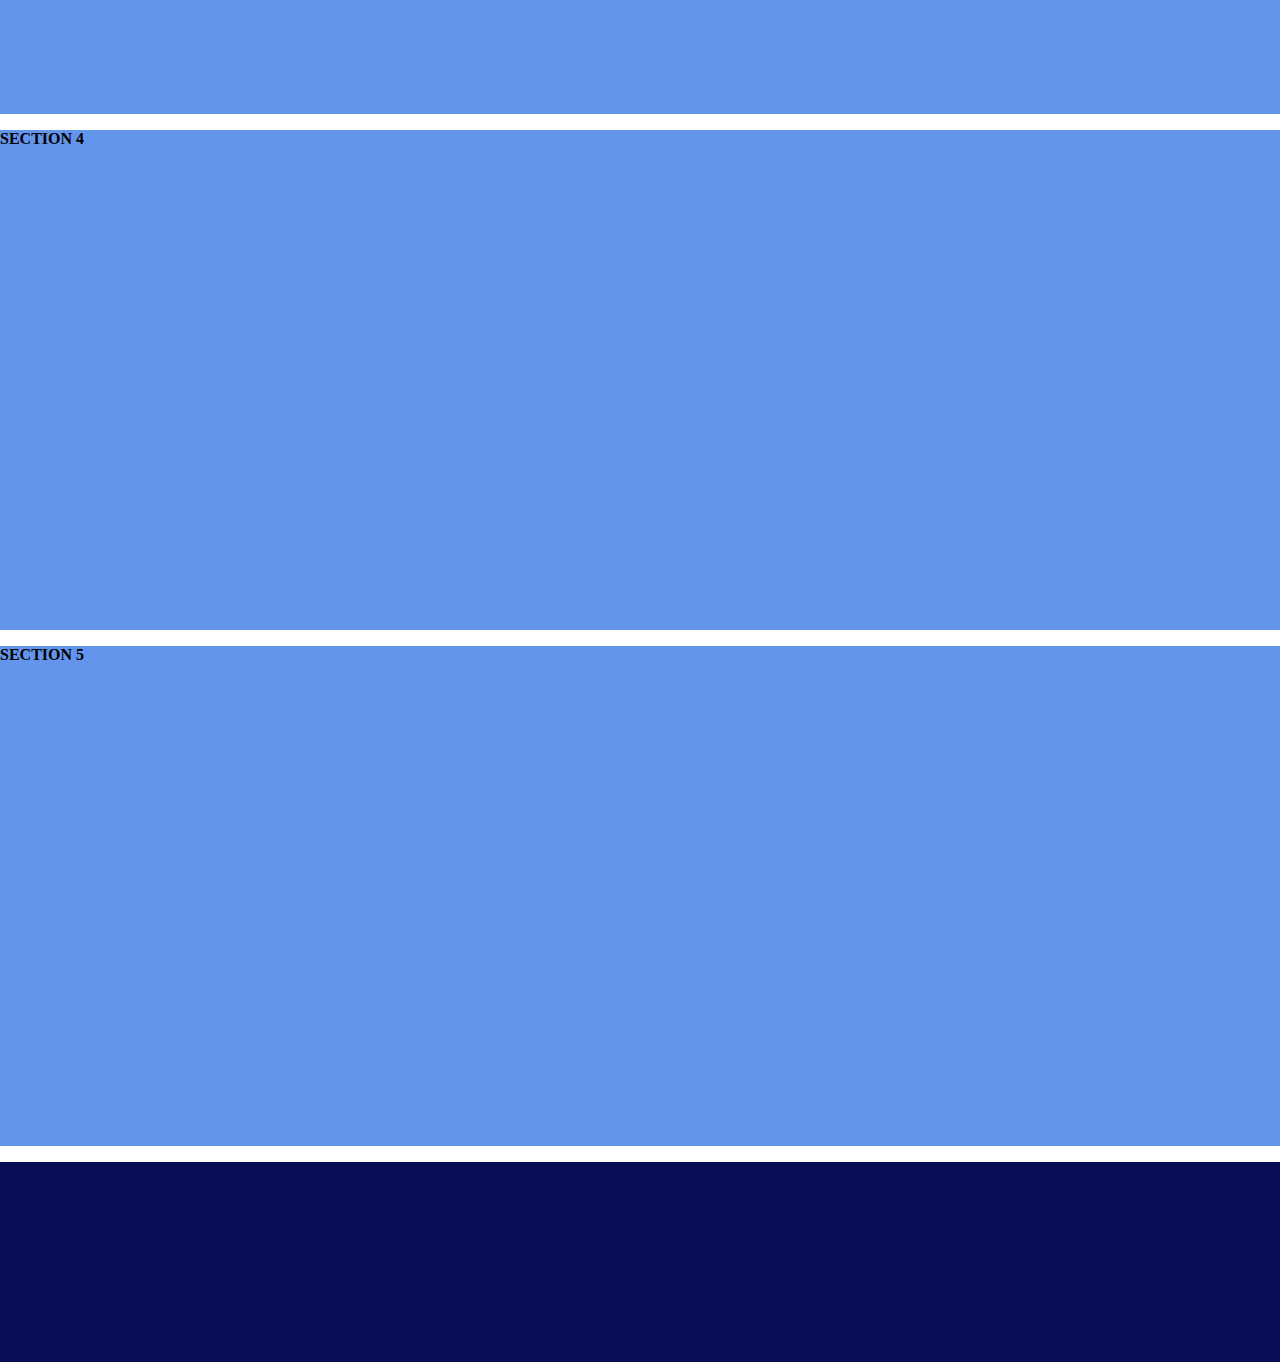
<file: Js-Jquery/practice.html>
<!doctype html>
<html>
<head>
<meta charset="utf-8">
<title>Untitled Document</title>
<link rel="stylesheet" href="css/grid.css">
<link rel="stylesheet" href="css/all.min.css">
<link rel="stylesheet" href="css/style.css">
</head>

<body>
    <header class="container header" id="header">LOGO</header>
    <div class="container">
        <nav class="nav-1" id="nav">
            <ul>
                <li><a href="#s1">section 1</a></li>
                <li><a href="#s2">section 2</a></li>
                <li><a href="#s3">section 3</a></li>
                <li><a href="#s4">section 4</a></li>
                <li><a href="#s5">section 5</a></li>
            </ul>
        </nav>
    </div>
    <section class="container section" id="s1">section 1</section>
    <section class="container section" id="s2">section 2</section>
    <section class="container section" id="s3">section 3</section>
    <section class="container section" id="s4">section 4</section>
    <section class="container section" id="s5">section 5</section>
    <footer class="container footer"></footer>
    <a href="#header" id="btn-totop"><i class="fa-solid fa-angle-double-up"></i></a>
    
    <script src="script/jquery-3.7.1.min.js"></script>
    <script src="script/script-1.js"></script>
</body>
</html>
</file>
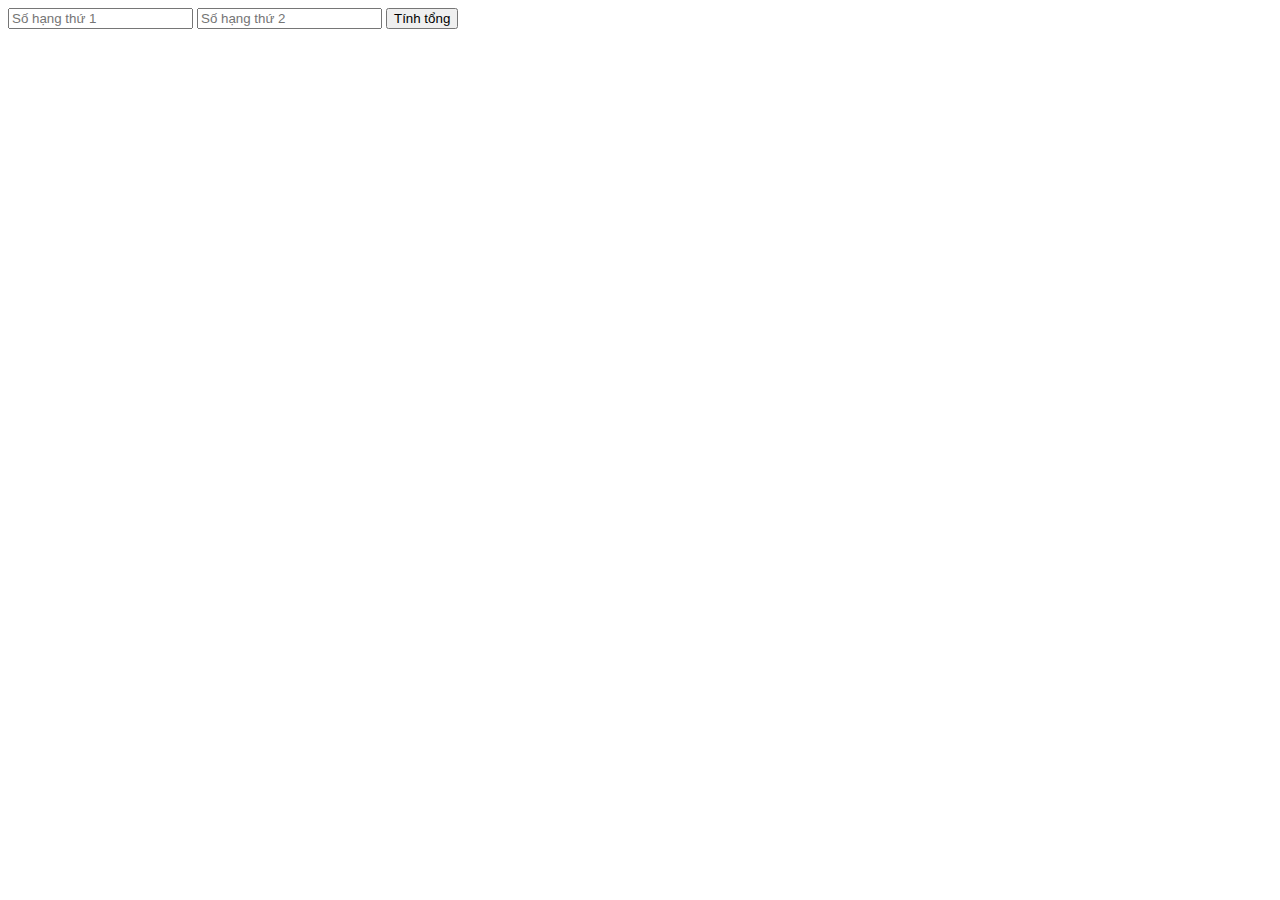
<file: Js-Jquery/total.html>
<!doctype html>
<html>
<head>
<meta charset="utf-8">
<title>Untitled Document</title>
</head>

<body>
	<input type="number" placeholder="Số hạng thứ 1" id="num1">
	<input type="number" placeholder="Số hạng thứ 2" id="num2">
	<button onClick="tong()">Tính tổng</button>
	<script src="script/script-1.js"></script>
</body>
</html>
</file>
<file: Practice-Home/css/grid.css>
/* CSS Document */
*
{
	box-sizing: border-box
}
body, p, h1, h2, h3, h4, h5, h6
{
	margin: 0;
}
a
{
	text-decoration: none;
}
ul, ol
{
	list-style: none;
	margin: 0;
	padding: 0;
}
.container
{
	width: 1320px;
	margin: 0 auto;
}
.container-fluid
{
	width: 100%;
}
.col-1
{
	width: 8.33%;
}
.col-2
{
	width: 16.66%;
}
.col-3
{
	width: 25%;
}
.col-4
{
	width: 33.33%;
}
.col-5
{
	width: 41.66%;
}
.col-6
{
	width: 50%;
}
.col-7
{
	width: 58.33%;
}
.col-8
{
	width: 66.66%;
}
.col-9
{
	width: 75%;
}
.col-10
{
	width: 83.33%;
}
.col-11
{
	width: 91.66%;
}
.col-12
{
	width: 100%;
}
[class*="col-"]
{
	padding: 0 12px;
}
.d-float
{
	float: left;
}
.clear
{
	clear: both;
}
.d-flex
{
	display: flex;
}
.d-block
{
	display: block
}
.row
{
	display: flex;
	flex-wrap: wrap
}
.w-100
{
	width: 100%
}
.text-end
{
	text-align: right;
}
.text-center
{
	text-align: center
}
</file>
<file: Practice-Home/css/style.css>
@charset "utf-8";
/* CSS Document */
@font-face
{
	font-family: poppins-r;
	src: url("../fonts/Poppins-Regular.ttf")
}
@font-face
{
	font-family: poppins-md;
	src: url("../fonts/Poppins-Medium.ttf")
}
@font-face
{
	font-family: poppins-sb;
	src: url("../fonts/Poppins-SemiBold.ttf")
}
body, button, input
{
	font-family: poppins-r;
}
.bg-top
{
	background-color: #E9A0B4;
	color: #fff;
	font-size: 14px;
	text-align: center;
	line-height: 40px;
}
.nav-left ul
{
	display: flex;
}
.nav-left ul li a
{
	padding: 0 10px;
	color: #000;
	font-size: 14px;
	line-height: 35px
}
.logo
{
	width: 164px;
	display: block;
	margin: 0 auto;
}
.nav-right ul
{
	display: flex;
	justify-content: flex-end;
}
.nav-right ul li a
{
	padding: 0 10px;
	color: #000;
	line-height: 35px
}
.header
{
	margin: 24px auto;
}
.nav ul
{
	display: flex;
	justify-content: center
}
.nav ul li a
{
	padding: 0 16px;
	color: #666666;
	font-size: 16px;
	line-height: 54px;
	display: block
}
.nav ul li a:hover
{
	background-color: #E9A0B4;
	color: #fff;
	transition-duration: 1s
}
.sub-banner
{
	width: 416px;
	height: 223px;
	position: relative;
	overflow: hidden;
	margin-top: 24px;
}
.sub-banner img
{
	position: absolute;
	top: 0;
	left: 0;
	transition: all 0.5s linear;
}
.sub-banner p
{
	position: absolute;
	top: 70px;
	right: 55px;
	font-size: 18px;
	color: #555;
	text-transform: capitalize
}
.sub-banner h1
{
	position: absolute;
	top: 100px;
	right: 55px;
	font-weight: normal;
	font-size: 40px;
	font-family: poppins-sb;
	color: #000;
	text-transform: capitalize
}
.sub-banner a
{
	position: absolute;
	top: 180px;
	right: 30px;
	font-size: 16px;
	color: #000;
	text-transform: uppercase;
	text-decoration: underline;
}
.sub-banner:hover img
{
	transform: scale(1.2);
	transition: all 0.5s linear;
}
.section-title
{
	margin: 70px auto 30px auto;
	text-align: center;
}
.section-title p
{
	font-size: 18px;
	font-family: poppins-sb;
	color: #E9A0B4;
	letter-spacing: 5px;
}
.section-title h1
{
	font-size: 30px;
	font-weight: normal;
	font-family: poppins-sb;
	color: #000;
}
.line
{
	width: 80px;
	height: 4px;
	background-color: #E9A0B4;
	margin: 10px auto 0 auto;
}
.pr-img
{
	position: relative;
	height: 306px;
}
.pr-img .img-1
{
	position: absolute;
	top: 0;
	left: 0;
	opacity: 1;
	transition: all 0.5s linear
}
.pr-img .img-2
{
	position: absolute;
	top: 0;
	left: 0;
	opacity: 0;
	transition: all 0.5s linear
}
.pr-item:hover .img-1
{
	opacity: 0;
	transition: all 1s linear
}
.pr-item:hover .img-2
{
	opacity: 1;
	transition: all 1s linear
}
.tag-sale
{
	position: absolute;
	width: 40px;
	height: 40px;
	background-color: #7FBC1E;
	top: 5px;
	left: 5px;
	border-radius: 20px;
	text-align: center;
	line-height: 40px;
	text-transform: uppercase;
	color: #fff;
	font-family: poppins-sb;
	font-size: 12px;
}
.pr-icon
{
	position: absolute;
	top: 10px;
	right: 10px;
	opacity: 0;
	transition: all 0.5s linear;
}
.pr-icon li
{
	width: 30px;
	height: 30px;
	background-color: #fff;
	box-shadow: 2px 2px 5px 0 rgba(0,0,0,0.15);
	margin-bottom: 5px;
	text-align: center;
	line-height: 30px
}
.pr-icon i
{
	color: #999;
	font-size: 16px
}
.pr-item:hover .pr-icon
{
	opacity: 1;
	transition: all 1s linear;
}
.pr-rating
{
	position: absolute;
	bottom: 15px;
	left: 0;
	width: 100%;
}
.pr-rating ul 
{
	display: flex;
	justify-content: center 
}
.pr-rating ul li
{
	color: #FEC42D;
}
.pr-rating li:nth-last-child(1) i
{
	color: #ccc
}
.pr-name
{
	width: 100%;
	text-align: center;
}
.pr-name h3
{
	font-size: 15px;
	color: #222;
	margin: 7px 0;
	font-weight: normal
}
.pr-price
{
	display: flex;
	justify-content: center
}
.old-price
{
	font-size: 14px;
	color: #666;
	text-decoration: line-through;
	line-height: 20px
}
.new-price
{
	font-size: 16px;
	font-family: poppins-md;
	color: #000;
	line-height: 20px
}
.pr-cart
{
	text-align: center;
	margin-top: -20px;
	opacity: 0
}
.btn-add-cart
{
	width: 143px;
	height: 38px;
	background-color: #E9A0B4;
	border: none;
	text-transform: uppercase;
	color: #fff;
	font-size: 18px;
	font-family: poppins-md;
}
.pr-item:hover .pr-cart
{
	opacity: 1;
	transition: all 1s linear
}
.btn-add-cart:hover
{
	background-color: #000
}
.pr-item
{
	margin-bottom: 24px
}
.cat-item
{
	position: relative;
	height: 450px;
	overflow: hidden
}
.bg-cat-item
{
	width: 384px;
	height: 418px;
	position: absolute;
	top: 16px;
	left: 16px;
	background-color: rgba(0,0,0,0.3);
	color: #fff;
	text-transform: uppercase;
	text-align: center;
	line-height: 418px;
	opacity: 0
}
.cat-item img
{
	transition: all 0.5s linear;
}
.cat-item:hover img
{
	transform: scale(1.3);
	transition: all 1s linear;
}
.cat-item:hover .bg-cat-item
{
	opacity: 1;
	transition: all 1s linear
}
.service-item
{
	text-align: center
}
.service-item h1
{
	font-family: poppins-sb;
	font-size: 18px;
	color: #3D4246;
	font-weight: normal;
	text-transform: capitalize;
	padding: 10px 0;
}
.service-item p
{
	font-size: 14px;
	color: #3D4246;
	padding: 0 30px;
}
.blog-img
{
	box-shadow: 2px 2px 6px 0 rgba(0,0,0,0.25);
	padding: 12px
}
.blog-date
{
	text-align: center;
	margin: -85px auto 0 auto;
	background-color: #fff;
	padding: 10px 0
}
.blog-date h4
{
	font-weight: normal;
	font-size: 24px;
	font-family: poppins-md;
	color: #222
}.blog-date p
{
	font-size: 14px;
	color: #666
}
.blog-content
{
	text-align: center
}
.blog-content h3
{
	font-weight: normal;
	font-size: 16px;
	font-family: poppins-md;
	padding-top: 15px
}
.blog-content p
{
	font-size: 13px;
	color: #777
}
.gallery-item
{
	padding: 0;
	position: relative;
	height: 352px
}
.bg-gallery
{
	width: 332px;
	height: 332px;
	position: absolute;
	top: 0;
	left: 0;
	bottom: 0;
	right: 0;
	margin: auto;
	background-color: rgba(255,255,255,0.3);
	border: 1px solid #fff;
	opacity: 0;
	transition: all 0.5s linear
}
.gallery-icon1
{
	font-size: 40px;
	color: #fff;
	line-height: 332px;
}
.gallery-icon2
{
	font-size: 20px;
	font-family: poppins-md;
	color: #fff;
	margin-top: -40px;
}
.gallery-item:hover .bg-gallery
{
	opacity: 1;
	transition: all 1s linear;
}
.social
{
	display: flex;
}
.social li a
{
	width: 38px;
	height: 38px;
	color: #fff;
	border-radius: 19px;
	display: block;
	text-align: center;
	line-height: 38px
}
.social li
{
	padding-right: 10px
}
.social li:nth-child(1) a
{
	background-color: #3B5999
}
.social li:nth-child(2) a
{
	background-color: #00ACED
}
.social li:nth-child(3) a
{
	background-color: #CB2027
}
.social li:nth-child(4) a
{
	background-color: #CC2366
}
.social li:nth-child(5) a
{
	background-color: #F26522
}
.social li:nth-child(6) a
{
	background-color: #D12121
}
.footer
{
	margin-top: 70px
}
.info img
{
	margin-bottom: 15px
}
.info p
{
	font-size: 15px;
	color: #666;
	margin: 0 100px 40px 0;
}
.footer-title
{
	font-family: poppins-md;
	font-size: 24px;
	color: #000;
	text-transform: capitalize;
	margin: 5px 0 14px 0
}
.company ul li a
{
	color: #666;
	font-size: 15px;
	text-transform: capitalize
}
.payment ul li
{
	padding-right: 5px;
	margin-top: 10px
}
.contact-icon ul li i
{
	font-size: 15px;
	color: #999;
}
.contact-icon ul li
{
	width: 35px;
	height: 35px;
	border-radius: 17.5px;
	border: 1px solid #DCDCDC;
	text-align: center;
	line-height: 35px;
	margin-bottom: 16px;
	margin-top: 3px
}
.contact-content
{
	padding-left: 20px
}
.contact-content ul li
{
	margin-bottom: 3px
}
.contact-content ul li h4
{
	font-weight: normal;
	font-size: 15px;
	color: #000;
	text-transform: capitalize
}
.contact-content ul li p
{
	font-size: 15px;
	color: #666;
}
.footer-end
{
	margin-top: 70px;
	background-color: #FAFAFA
}
.footer-icon
{
	width: 100px;
	height: 100px;
	background-color: #E9A0B4
}
.footer-icon i
{
	font-size: 50px;
	color: #fff;
	text-align: center;
	line-height: 100px;
	display: block
}
.footer-text
{
	font-size: 30px;
	color: #222;
	display: block;
	line-height: 100px;
	padding-left: 7px
}
.email-form input
{
	width: 100%;
	background: none;
	border: none;
	border-bottom: 1px solid #DCDCDC;
	height: 38px;
	outline: none;
	margin-top: 31px;
	font-style: italic
}
.btn-sub
{
	color: #fff;
	text-transform: uppercase;
	font-size: 16px;
	font-family: poppins-md;
	border: none;
	background-color: #E9A0B4;
	margin-top: 31px;
	width: 100%;
	height: 38px
}
</file>
<file: Form-Multimedia/css/grid.css>
/* CSS Document */
*
{
	box-sizing: border-box
}
body, p, h1, h2, h3, h4, h5, h6
{
	margin: 0;
}
a
{
	text-decoration: none;
}
ul, ol
{
	list-style: none;
	margin: 0;
	padding: 0;
}
.container
{
	width: 1320px;
	margin: 0 auto;
}
.container-fluid
{
	width: 100%;
}
.col-1
{
	width: 8.33%;
}
.col-2
{
	width: 16.66%;
}
.col-3
{
	width: 25%;
}
.col-4
{
	width: 33.33%;
}
.col-5
{
	width: 41.66%;
}
.col-6
{
	width: 50%;
}
.col-7
{
	width: 58.33%;
}
.col-8
{
	width: 66.66%;
}
.col-9
{
	width: 75%;
}
.col-10
{
	width: 83.33%;
}
.col-11
{
	width: 91.66%;
}
.col-12
{
	width: 100%;
}
[class*="col-"]
{
	padding: 0 12px;
}
.d-float
{
	float: left;
}
.clear
{
	clear: both;
}
.d-flex
{
	display: flex;
}
.d-block
{
	display: block
}
.row
{
	display: flex;
	flex-wrap: wrap
}
.w-100
{
	width: 100%
}
.text-end
{
	text-align: right;
}
.text-center
{
	text-align: center
}
.p-0
{
	padding: 0
}
.p-1
{
	padding: 4px
}
.p-2
{
	padding: 8px
}
.p-3
{
	padding: 16px
}
.p-4
{
	padding: 24px
}
.p-5
{
	padding: 48px
}
.pt-0
{
	padding-top: 0
}
.pt-1
{
	padding-top: 4px
}
.m-0
{
	margin: 0 !important
}
.my-1
{
	margin-top: 4px;
	margin-bottom: 4px
}
.my-2
{
	margin-top: 8px;
	margin-bottom: 8px
}
.my-3
{
	margin-top: 16px;
	margin-bottom: 16px
}
</file>
<file: Form-Multimedia/css/style.css>
@charset "utf-8";
/* CSS Document */
.form-register [type=text], [type=password], [type=number]
{
	width: 100%;
	height: 48px;
	margin-bottom: 10px
}
.form-register [type=radio]
{
	margin-bottom: 10px
}
</file>
<file: Grid-Layout/css/grid.css>
/* CSS Document */
*
{
	box-sizing: border-box
}
body
{
	margin: 0;
	background-color: bisque
}
a
{
	text-decoration: none;
}
ul, ol
{
	list-style: none;
	margin: 0;
	padding: 0;
}
.container
{
	width: 1040px;
	margin: 0 auto;
}
.col-1
{
	width: 8.33%;
}
.col-2
{
	width: 16.66%;
}
.col-3
{
	width: 25%;
}
.col-4
{
	width: 33.33%;
}
.col-5
{
	width: 41.66%;
}
.col-6
{
	width: 50%;
}
.col-7
{
	width: 58.33%;
}
.col-8
{
	width: 66.66%;
}
.col-9
{
	width: 75%;
}
.col-10
{
	width: 83.33%;
}
.col-11
{
	width: 91.66%;
}
.col-12
{
	width: 100%;
}
[class*="col-"]
{
	padding: 0 12px;
}
.d-float
{
	float: left;
}
.clear
{
	clear: both
}
.d-flex
{
	display: flex;
}
.row
{
	display: flex;
	flex-wrap: wrap
}
</file>
<file: Grid-Layout/css/style-1.css>
/* CSS Document */
.bg
{
	height: 100px;
	background-color: indianred;
	margin-bottom: 16px;
}
.bg2
{
	height: 100px;
	background-color: darkolivegreen;
	margin-bottom: 16px;
}
.bg3
{
	background-color: bisque;
	height: auto;
}
</file>
<file: Grid-Layout/css/style-2.css>
.nav
{
	height: 50px;
	background-color: yellowgreen
}
.nav ul
{
	margin: 0;
	padding: 0;
	list-style: none;
	display: flex;
}
.nav ul li a
{
	color: #222;
	line-height: 50px;
	padding: 0 16px;
	text-decoration: none;
	text-transform: uppercase;
	font-family: arial;
	display: block;
	font-weight: bold;
}
.nav ul li a:hover
{
	background-color: #2C560F;
	color: #fff;
}
.sidebar ul li a
{
	line-height: 40px;
	text-transform: capitalize;
	display: block;
	background-color: #113702;
	color: #fff;
	padding-left: 16px;
	font-weight: bold;
}
.sidebar ul li a:hover
{
	background-color: greenyellow;
	color: #111;
}
.sidebar ul li a i
{
	padding-right: 16px
}
.sidebar ul li a img
{
	padding: 10px 12px 0px 0px
}
</file>
<file: Js-Jquery/css/grid.css>
/* CSS Document */
*
{
	box-sizing: border-box
}
body, p, h1, h2, h3, h4, h5, h6
{
	margin: 0;
}
a
{
	text-decoration: none;
}
ul, ol
{
	list-style: none;
	margin: 0;
	padding: 0;
}
.container
{
	width: 1320px;
	margin: 0 auto;
}
.container-fluid
{
	width: 100%;
}
.col-1
{
	width: 8.33%;
}
.col-2
{
	width: 16.66%;
}
.col-3
{
	width: 25%;
}
.col-4
{
	width: 33.33%;
}
.col-5
{
	width: 41.66%;
}
.col-6
{
	width: 50%;
}
.col-7
{
	width: 58.33%;
}
.col-8
{
	width: 66.66%;
}
.col-9
{
	width: 75%;
}
.col-10
{
	width: 83.33%;
}
.col-11
{
	width: 91.66%;
}
.col-12
{
	width: 100%;
}
[class*="col-"]
{
	padding: 0 12px;
}
.d-float
{
	float: left;
}
.clear
{
	clear: both;
}
.d-flex
{
	display: flex;
}
.d-block
{
	display: block
}
.row
{
	display: flex;
	flex-wrap: wrap
}
.w-100
{
	width: 100%
}
.text-end
{
	text-align: right;
}
.text-center
{
	text-align: center
}
</file>
<file: Js-Jquery/css/style.css>
@charset "utf-8";
/* CSS Document */
.header
{
    height: 100px;
    background-color: cornflowerblue;
    margin-bottom: 16px;
}
.nav-1
{
    background-color: #070D57;  
}
.nav-2
{
    background-color: chocolate;
    position: fixed;
    top: 0
}
#nav
{
    width: 1320px;
    height: 50px;
    margin-bottom: 16px
}
#nav ul
{
    display: flex
}
#nav ul li a
{
    color: #fff;
    padding: 0 16px;
    line-height: 50px;
    text-transform: uppercase
}
.section
{
    height: 500px;
    margin-bottom: 16px;
    background-color: cornflowerblue;
    text-transform: uppercase;
    font-weight: bolder
}
.footer
{
    height: 200px;
    background-color: #070D57
}
#btn-totop
{
    width: 50px;
    height: 50px;
    display: none;
    background-color: chocolate;
    text-align: center;
    line-height: 50px;
    position: fixed;
    bottom: 20px;
    right: 20px;
    color: #fff
}
</file>
